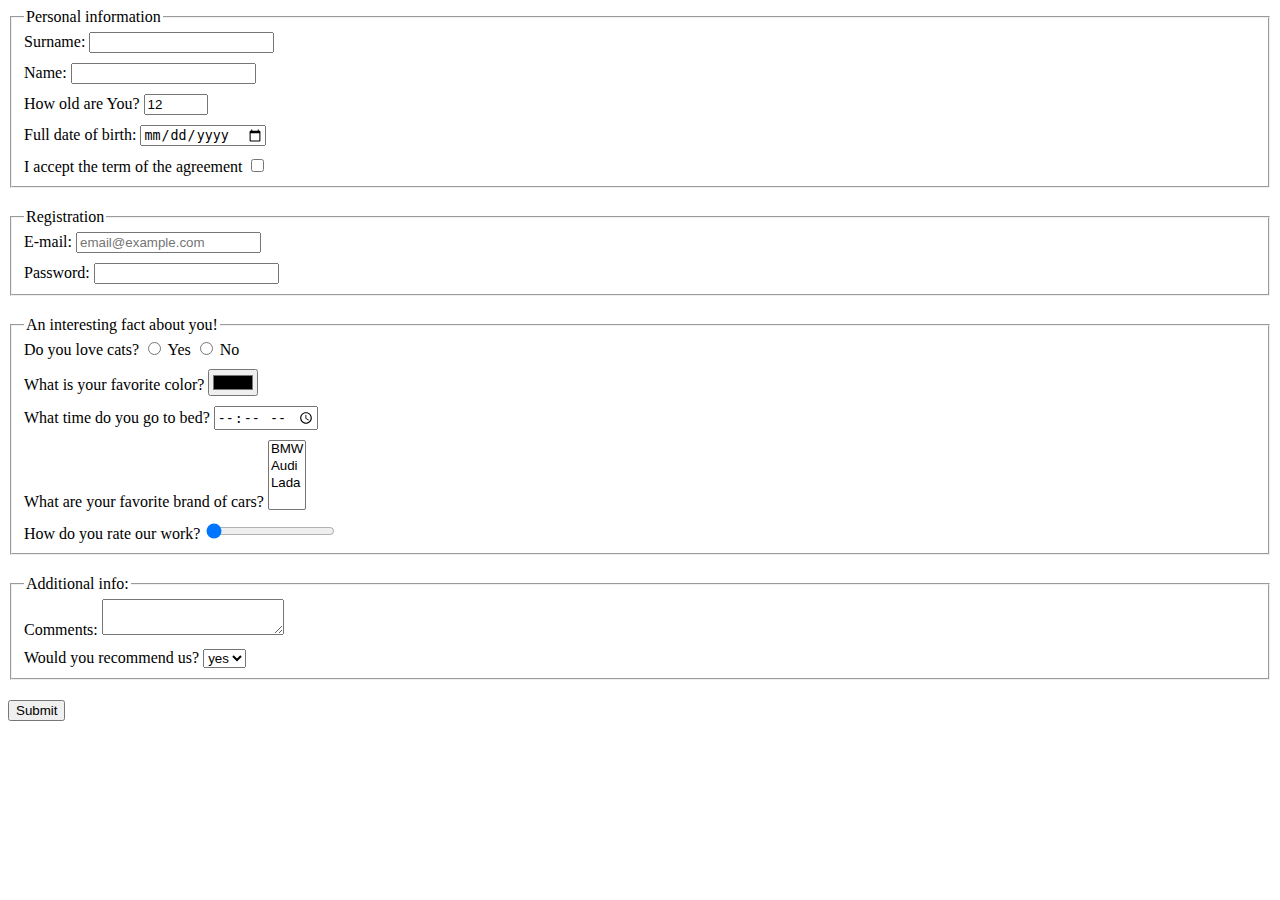
<file: index.html>
<!doctype html><html lang="en"><head><meta charset="UTF-8"><meta name="viewport" content="width=device-width, user-scalable=no, initial-scale=1.0, maximum-scale=1.0, minimum-scale=1.0"><meta http-equiv="X-UA-Compatible" content="ie=edge"><title>HTML Form</title><link rel="stylesheet" href="style.a4a362a1.css"></head><body> <script type="text/javascript" src="main.e97352c4.js"></script> <form action="https://mate-academy-form-lesson.herokuapp.com/create-application" method="post"> <fieldset class="group"> <legend>Personal information</legend> <label class="labelStyle"> Surname: <input type="text" autocomplete="off"> </label> <label class="labelStyle"> Name: <input type="text" autocomplete="off"> </label> <label class="labelStyle"> How old are You? <input type="number" min="1" max="100" value="12" autocomplete="false"> </label> <label class="labelStyle"> Full date of birth: <input type="date"> </label> <label class="labelStyleBottom"> I accept the term of the agreement <input type="checkbox" required> </label> </fieldset> <fieldset class="group"> <legend>Registration</legend> <label class="labelStyle">E-mail: <input type="email" placeholder="email@example.com" autocomplete="false"> </label> <label class="labelStyleBottom">Password: <input type="password" minlength="8" maxlength="100" autocomplete="false"> </label> </fieldset> <fieldset class="group"> <legend>An interesting fact about you!</legend> <div class="labelStyle">Do you love cats? <label> <input type="radio" name="radio"> Yes </label> <label type="radio" name="radio"> <input type="radio" name="radio"> No </label> </div> <label class="labelStyle">What is your favorite color? <input type="color"> </label> <label class="labelStyle">What time do you go to bed? <input type="time"> </label> <label class="labelStyle">What are your favorite brand of cars? <select multiple> <option value="1">BMW</option> <option value="2">Audi</option> <option value="3">Lada</option> </select> </label> <label class="labelStyleBottom">How do you rate our work? <input type="range" min="1" max="10" value="1"> </label> </fieldset> <fieldset class="group"> <legend>Additional info:</legend> <label class="labelStyle commentStyle"> Comments: <textarea></textarea> </label> <label class="labelStyleBottom">Would you recommend us? <select> <option value="1">yes</option> <option value="2">no</option> </select> </label> </fieldset> <span class="input1"><input type="submit" value="Submit"></span> </form> </body></html>
</file>
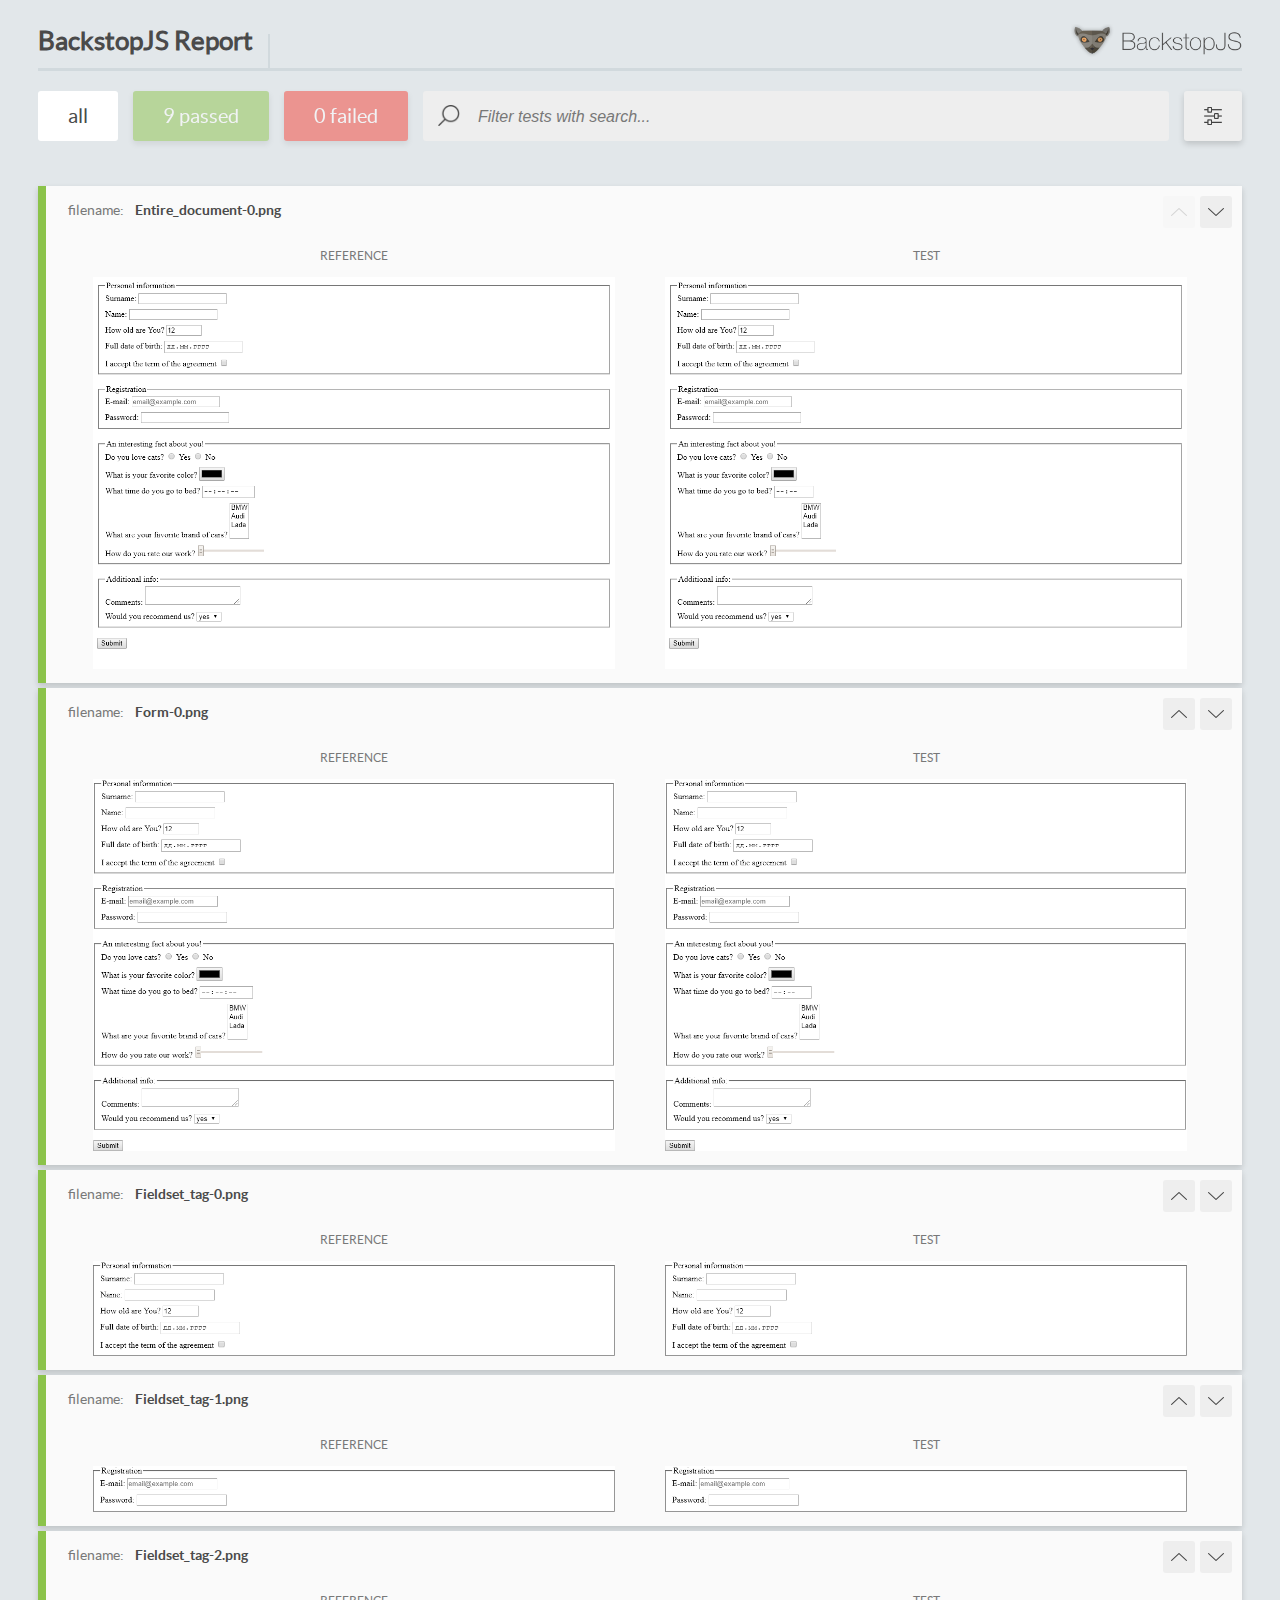
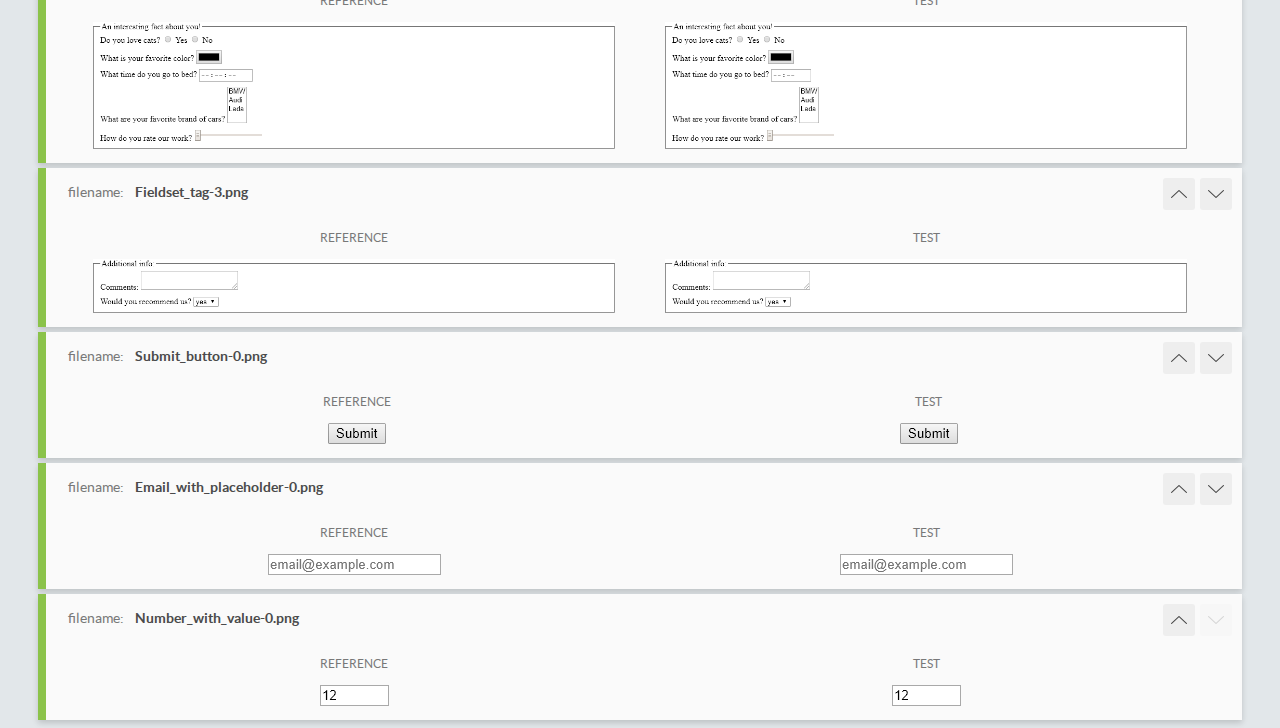
<file: report/html_report/index.html>
<!DOCTYPE html>
<html>
  <head>
    <meta charset="utf-8">
    <title>BackstopJS Report</title>

    <style>
      @font-face {
          font-family: 'latoregular';
          src: url('./assets/fonts/lato-regular-webfont.woff2') format('woff2'),
              url('./assets/fonts/lato-regular-webfont.woff') format('woff');
          font-weight: 400;
          font-style: normal;
      }
      @font-face {
          font-family: 'latobold';
          src: url('./assets/fonts/lato-bold-webfont.woff2') format('woff2'),
              url('./assets/fonts/lato-bold-webfont.woff') format('woff');
          font-weight: 700;
          font-style: normal;
      }

      .ReactModal__Body--open {
          overflow: hidden;
      }
      .ReactModal__Body--open .header {
        display: none;
      }

    </style>
  </head>
  <body style="background-color: #E2E7EA">
    <div id="root">

    </div>
    <script type="text/javascript">
      function report (report) { // eslint-disable-line no-unused-vars
        window.tests = report;
      }
    </script>
    <script type="text/javascript" src="config.js"></script>
    <script type="text/javascript" src="index_bundle.js"></script>
  </body>
</html>
</file>
<file: style.a4a362a1.css>
.labelStyle{display:block;margin:0 0 10px}.labelStyleBottom{display:block;margin:10px 0 0}.group{margin-bottom:20px}
/*# sourceMappingURL=style.a4a362a1.css.map */
</file>
